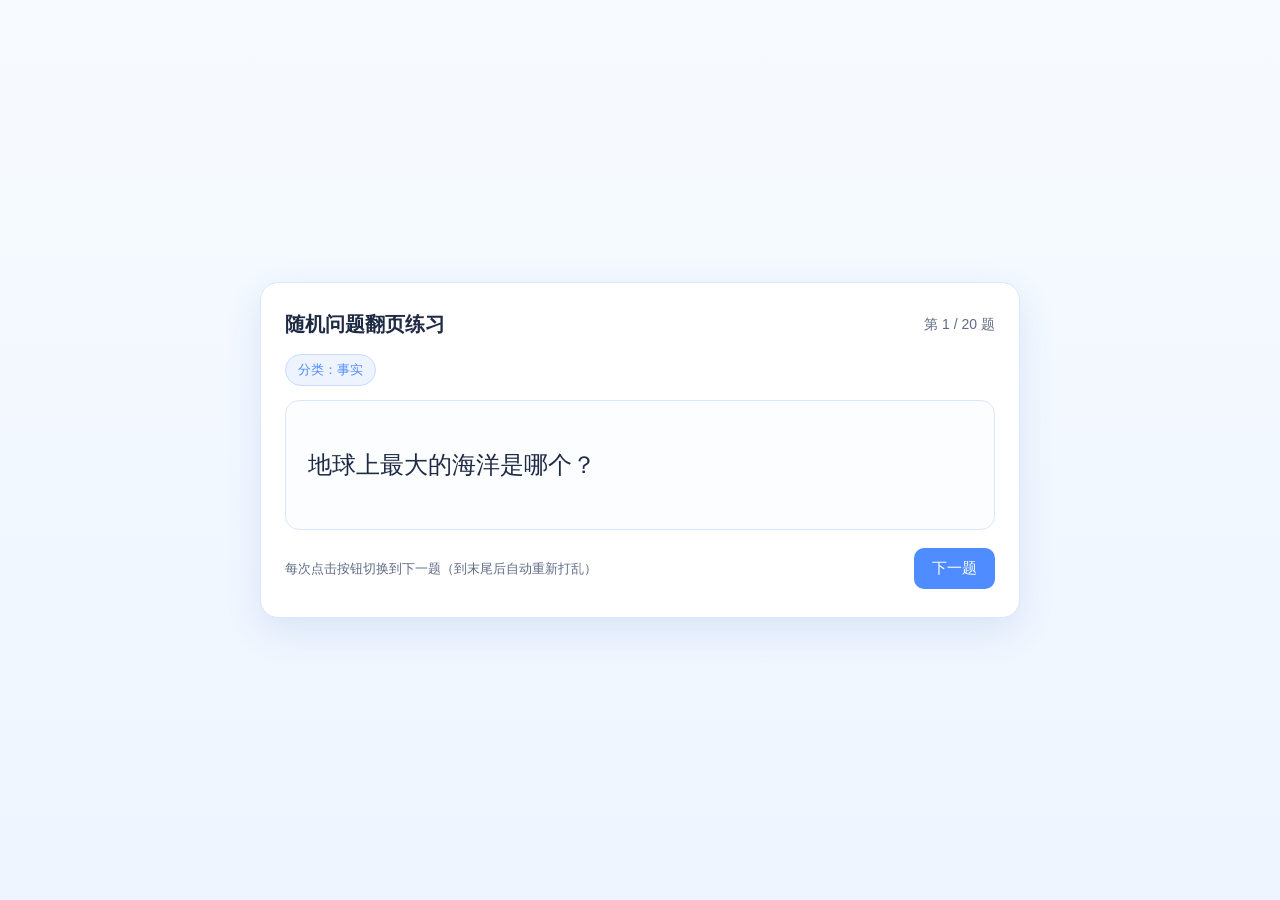
<file: examples/online_serving/aura_omni/native_gateway_web_demo/static/question_pages.html>
<!doctype html>
<html lang="zh-CN">
<head>
  <meta charset="UTF-8" />
  <meta name="viewport" content="width=device-width, initial-scale=1.0" />
  <title>随机问答翻页</title>
  <style>
    :root {
      --bg: #f5f9ff;
      --card: #ffffff;
      --text: #1f2a44;
      --muted: #5f6b85;
      --primary: #4f8cff;
      --primary-hover: #3b74e6;
      --border: #dbe6ff;
      --shadow: 0 12px 36px rgba(45, 93, 182, 0.12);
    }

    * {
      box-sizing: border-box;
    }

    body {
      margin: 0;
      min-height: 100vh;
      display: grid;
      place-items: center;
      font-family: "PingFang SC", "Microsoft YaHei", Arial, sans-serif;
      background: linear-gradient(180deg, #f7fbff 0%, #eef5ff 100%);
      color: var(--text);
      padding: 20px;
    }

    .container {
      width: min(760px, 100%);
      background: var(--card);
      border: 1px solid var(--border);
      border-radius: 18px;
      box-shadow: var(--shadow);
      padding: 28px 24px;
    }

    .header {
      display: flex;
      justify-content: space-between;
      align-items: center;
      margin-bottom: 16px;
      gap: 10px;
      flex-wrap: wrap;
    }

    .title {
      font-size: 20px;
      font-weight: 700;
      margin: 0;
    }

    .progress {
      font-size: 14px;
      color: var(--muted);
    }

    .chip {
      display: inline-flex;
      align-items: center;
      font-size: 13px;
      color: var(--primary);
      border: 1px solid #c9dcff;
      background: #edf4ff;
      border-radius: 999px;
      padding: 6px 12px;
      margin-bottom: 14px;
    }

    .question-card {
      border: 1px solid var(--border);
      border-radius: 14px;
      padding: 22px;
      background: #fbfdff;
      min-height: 130px;
      display: flex;
      align-items: center;
      font-size: 24px;
      line-height: 1.5;
      margin-bottom: 18px;
    }

    .actions {
      display: flex;
      align-items: center;
      justify-content: space-between;
      gap: 12px;
      flex-wrap: wrap;
    }

    .hint {
      font-size: 13px;
      color: var(--muted);
    }

    button {
      appearance: none;
      border: none;
      border-radius: 10px;
      background: var(--primary);
      color: #fff;
      padding: 11px 18px;
      font-size: 15px;
      cursor: pointer;
      transition: background-color 0.2s ease, transform 0.08s ease;
    }

    button:hover {
      background: var(--primary-hover);
    }

    button:active {
      transform: translateY(1px);
    }
  </style>
</head>
<body>
  <main class="container">
    <div class="header">
      <h1 class="title">随机问题翻页练习</h1>
      <span class="progress" id="progress">第 1 / 20 题</span>
    </div>

    <div class="chip" id="categoryChip">分类：天气</div>

    <section class="question-card" id="questionCard">
      今天北京天气怎么样？
    </section>

    <div class="actions">
      <span class="hint">每次点击按钮切换到下一题（到末尾后自动重新打乱）</span>
      <button id="nextBtn">下一题</button>
    </div>
  </main>

  <script>
    const questionBank = [
      // 天气类
      { category: "天气", text: "今天北京天气怎么样？" },
      { category: "天气", text: "请告诉我上海现在的天气情况。" },
      { category: "天气", text: "深圳今晚会下雨吗？" },
      { category: "天气", text: "成都明天白天大概多少度？" },
      { category: "天气", text: "杭州这周末的天气适合出行吗？" },

      // 数学类
      { category: "数学", text: "请计算：37 + 58 等于多少？" },
      { category: "数学", text: "请计算：125 ÷ 5 的结果是多少？" },
      { category: "数学", text: "请计算：12 × 14 等于多少？" },
      { category: "数学", text: "请计算：(45 - 18) × 2 等于多少？" },
      { category: "数学", text: "请计算：3² + 4² 的和是多少？" },

      // 汇率类
      { category: "汇率", text: "1 美元兑换人民币大约是多少？" },
      { category: "汇率", text: "100 人民币大约能换多少日元？" },
      { category: "汇率", text: "50 欧元大概可以兑换多少美元？" },
      { category: "汇率", text: "200 港币换成人民币大约多少钱？" },
      { category: "汇率", text: "1000 韩元大概等于多少人民币？" },

      // 事实类
      { category: "事实", text: "地球上最大的海洋是哪个？" },
      { category: "事实", text: "水在标准大气压下沸点是多少摄氏度？" },
      { category: "事实", text: "中国的首都是哪座城市？" },
      { category: "事实", text: "太阳系中离太阳最近的行星是什么？" },
      { category: "事实", text: "世界上面积最大的国家是哪一个？" }
    ];

    const questionCard = document.getElementById("questionCard");
    const categoryChip = document.getElementById("categoryChip");
    const progress = document.getElementById("progress");
    const nextBtn = document.getElementById("nextBtn");

    let currentIndex = 0;
    let shuffledQuestions = [];

    function shuffleQuestions(list) {
      const arr = [...list];
      for (let i = arr.length - 1; i > 0; i -= 1) {
        const j = Math.floor(Math.random() * (i + 1));
        [arr[i], arr[j]] = [arr[j], arr[i]];
      }
      return arr;
    }

    function renderQuestion() {
      const current = shuffledQuestions[currentIndex];
      categoryChip.textContent = `分类：${current.category}`;
      questionCard.textContent = current.text;
      progress.textContent = `第 ${currentIndex + 1} / ${shuffledQuestions.length} 题`;
      nextBtn.textContent = currentIndex === shuffledQuestions.length - 1 ? "重新开始" : "下一题";
    }

    function nextQuestion() {
      if (currentIndex >= shuffledQuestions.length - 1) {
        shuffledQuestions = shuffleQuestions(questionBank);
        currentIndex = 0;
        renderQuestion();
        return;
      }

      currentIndex += 1;
      renderQuestion();
    }

    nextBtn.addEventListener("click", nextQuestion);

    shuffledQuestions = shuffleQuestions(questionBank);
    renderQuestion();
  </script>
</body>
</html>
</file>
